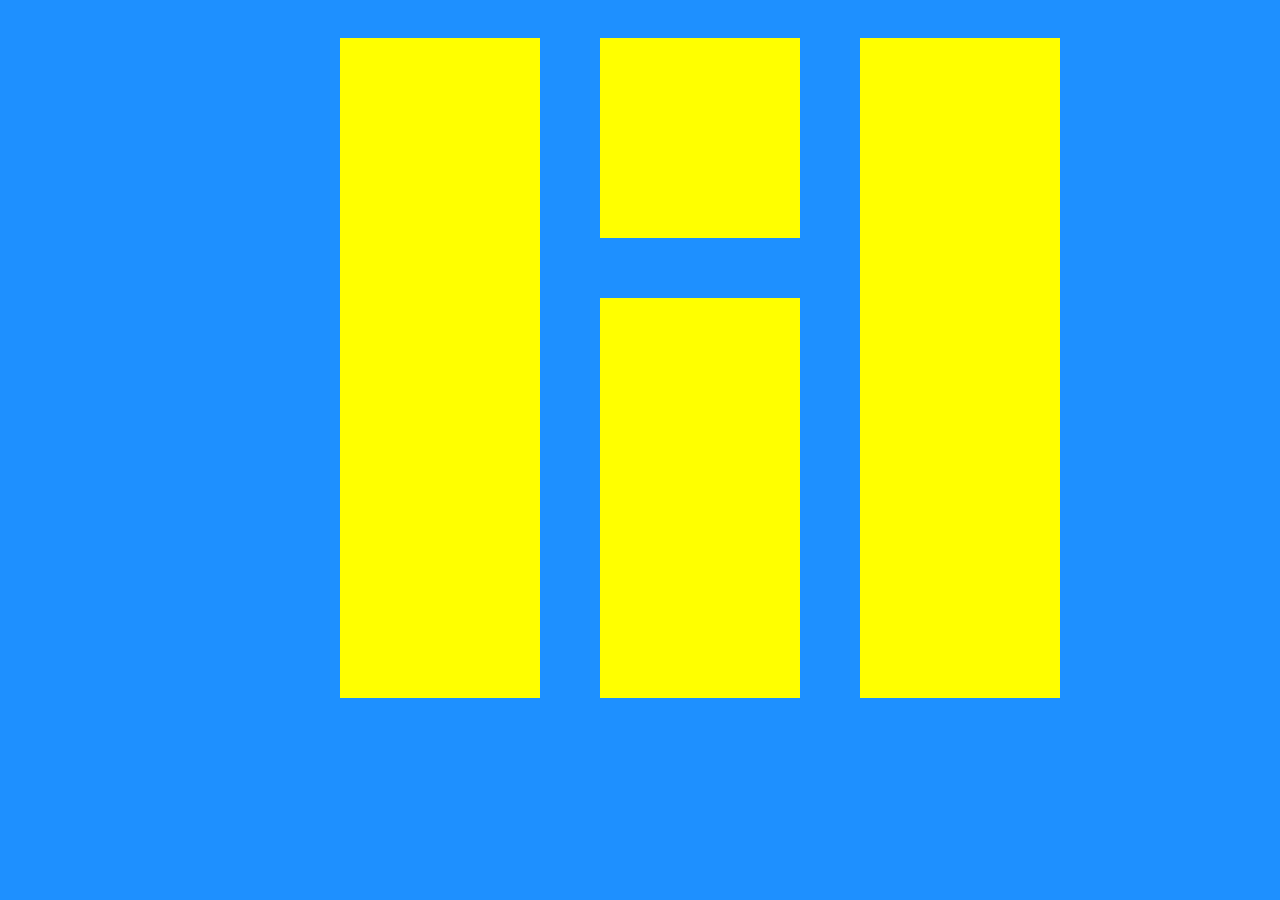
<file: .vscode/index.html>
<!DOCTYPE html>
<html lang="pt-BR">
<head>
    <meta charset="UTF-8">
    <meta name="viewport" content="width=device-width, initial-scale=1.0">
    <link rel="stylesheet" href="style.css">
    <title>Exercício 4</title>
</head>
<body>
    <div class="centralizar">
        <div class="flex">
            <div class="amarela"></div>
            
            <div>
                <div class="amarela"></div>
                <div class="flex">
                    <div class="amarela alongar"></div>
                                        
                </div>

            </div>

            
                <div class="flex">
                    <div class="amarela alongar"></div>
            </div>        
        </div>

        
    </div>
</body>
</html>
</file>
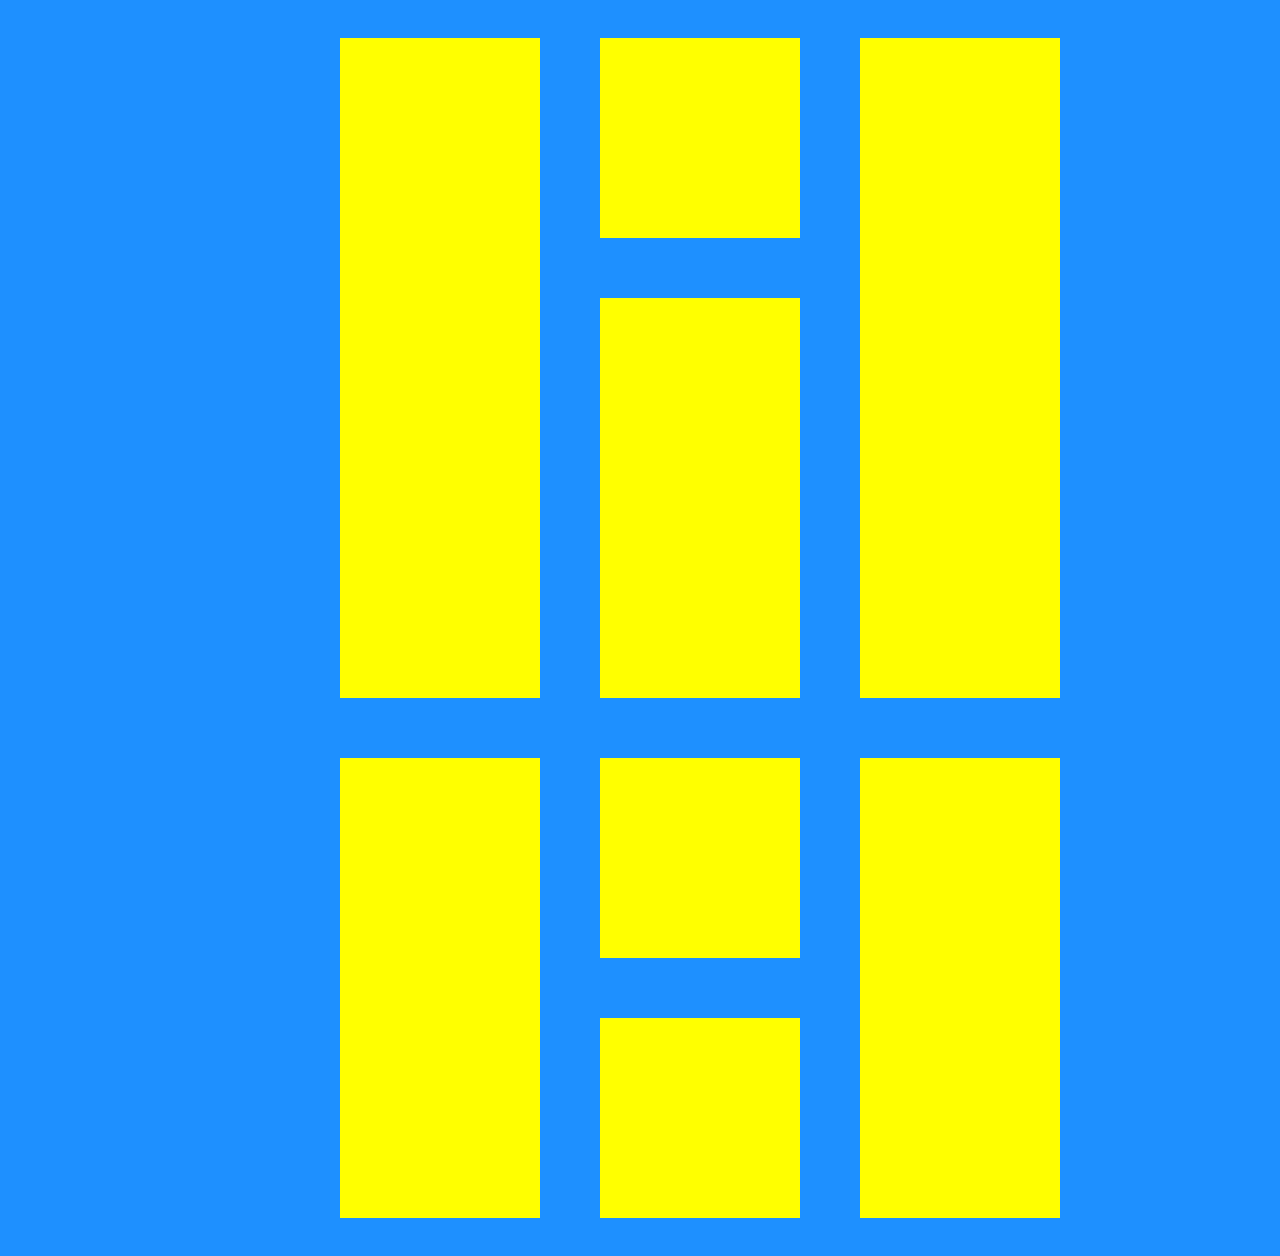
<file: .vscode/atv.4.html>
<!DOCTYPE html>
<html lang="pt-BR">
<head>
    <meta charset="UTF-8">
    <meta name="viewport" content="width=device-width, initial-scale=1.0">
    <link rel="stylesheet" href="style.css">
    <title>Exercício 4</title>
</head>
<body>
    <div class="centralizar">
        <div class="flex">
            <div class="amarela"></div>
            
            <div>
                <div class="amarela"></div>
                <div class="flex">
                    <div class="amarela alongar"></div>
                                        
                </div>

            </div>

            
                <div class="flex">
                    <div class="amarela alongar"></div>
            </div>        
        </div>

        
    </div>
</body>
</html>



<!DOCTYPE html>
<html lang="pt-BR">
<head>
    <meta charset="UTF-8">
    <meta name="viewport" content="width=device-width, initial-scale=1.0">
    <link rel="stylesheet" href="style.css">
    <title>Exercício 4</title>
</head>
<body>
    <div class="centralizar">
        <div class="flex">
            <div class="amarela"></div>
            
                <div>
                    <div class="amarela"></div>
                    <div class="flex">
                        <div class="amarela"></div>
                                        
                    </div>

                </div>

            
                <div class="flex">
                    <div class="amarela alongar"></div>
            </div>        
        </div>

        
    </div>
</body>
</html>
</file>
<file: .vscode/style.css>
body {
    background-color: dodgerblue;
}

.centralizar {
    max-width: 660px;
    margin: 0 auto;
}

.amarela {
    background-color: yellow;
    padding: 100px;
    margin: 30px;
    box-sizing: border-box;
}

.esticar {
    padding-right: 320px;
}

.alongar {
    padding-top: 300px;
}

.flex {
    display: flex;
}
</file>
